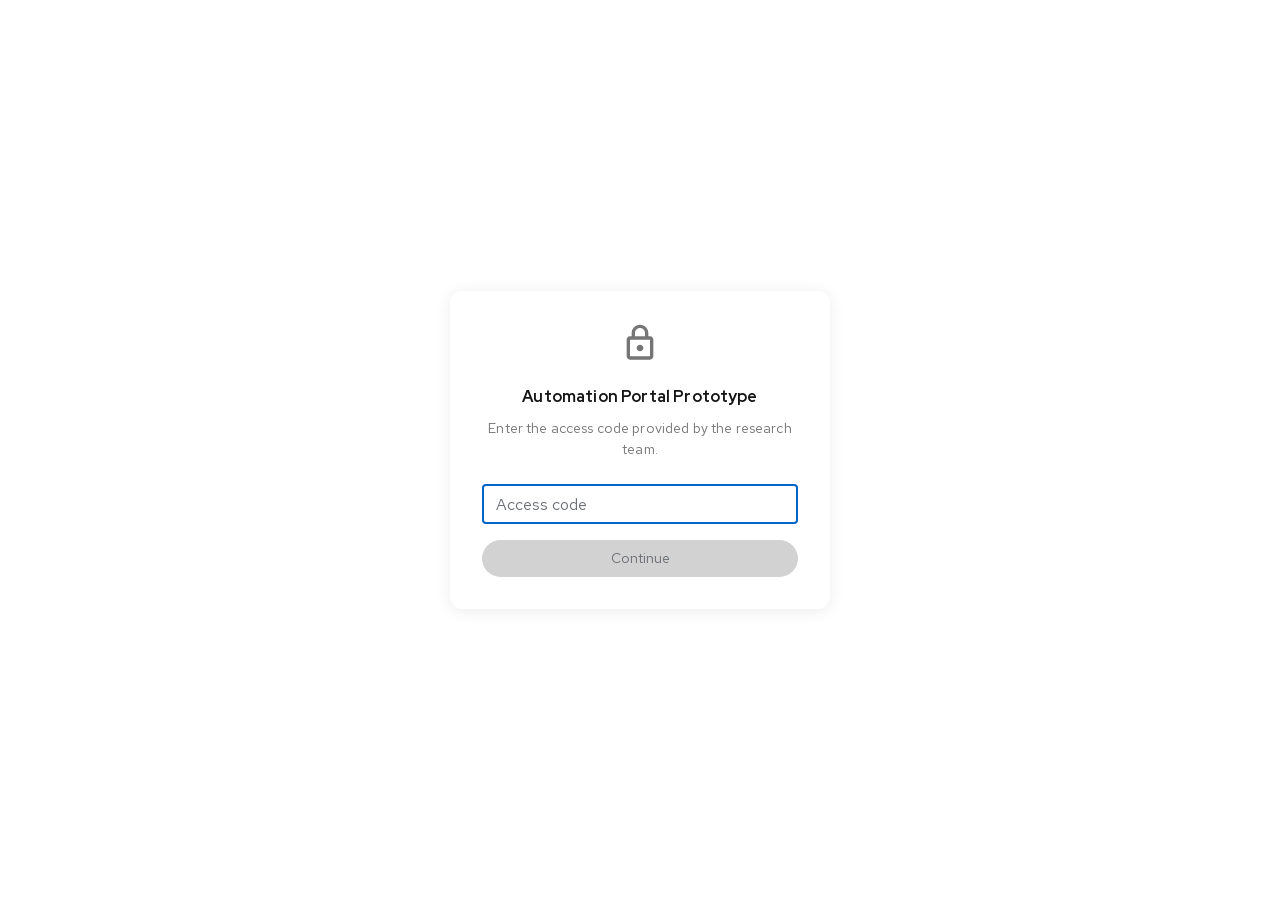
<file: index.html>
<!doctype html><html lang="en"><head><meta charset="utf-8"/><meta name="viewport" content="width=device-width,initial-scale=1"/><meta name="theme-color" content="#000000"/><meta name="description" content="Backstage is an open source framework for building developer self-services"/><link rel="manifest" href="/manifest.json" crossorigin="use-credentials"/><link rel="icon" href="/favicon.ico"/><link rel="shortcut icon" href="/favicon.ico"/><link rel="apple-touch-icon" sizes="180x180" href="/apple-touch-icon.png"/><link rel="icon" type="image/png" sizes="32x32" href="/favicon-32x32.png"/><link rel="icon" type="image/png" sizes="16x16" href="/favicon-16x16.png"/><link rel="mask-icon" href="/safari-pinned-tab.svg" color="#5bbad5"/><title>Ansible RHDH / Self-Service</title><meta name="backstage-app-mode" content="public"><script defer="defer" src="/static/runtime.e82fcefb.js"></script><script defer="defer" src="/static/module-backstage.762e6ade.js"></script><script defer="defer" src="/static/module-material-ui.39dd45e5.js"></script><script defer="defer" src="/static/module-lodash.691469b3.js"></script><script defer="defer" src="/static/module-mui.dfb2de87.js"></script><script defer="defer" src="/static/module-date-fns.e6ec5c7e.js"></script><script defer="defer" src="/static/module-react-aria.bf740d3f.js"></script><script defer="defer" src="/static/module-azure.65eabcc9.js"></script><script defer="defer" src="/static/module-yaml.7494303e.js"></script><script defer="defer" src="/static/module-typespec.63061b3f.js"></script><script defer="defer" src="/static/module-material-table.d9f94915.js"></script><script defer="defer" src="/static/module-dagrejs.bdccf6b3.js"></script><script defer="defer" src="/static/module-luxon.90181c1b.js"></script><script defer="defer" src="/static/module-hast-util-raw.2289ec1e.js"></script><script defer="defer" src="/static/module-micromark-core-commonmark.6d530f9d.js"></script><script defer="defer" src="/static/module-octokit.68d1e448.js"></script><script defer="defer" src="/static/module-xterm.79dff97e.js"></script><script defer="defer" src="/static/module-react-dom.e30dc02c.js"></script><script defer="defer" src="/static/module-photoswipe.07baf6d2.js"></script><script defer="defer" src="/static/module-js-yaml.c161f7ee.js"></script><script defer="defer" src="/static/module-i18next.02314eb3.js"></script><script defer="defer" src="/static/module-remixicon.b386bc84.js"></script><script defer="defer" src="/static/module-react-beautiful-dnd.7dc0495a.js"></script><script defer="defer" src="/static/module-remix-run.ce6e75d0.js"></script><script defer="defer" src="/static/vendor.ff6aa01f.js"></script><script defer="defer" src="/static/main.3d7715b2.js"></script><link href="/static/vendor.369a1e1c.css" rel="stylesheet"><script type="backstage.io/config">[
  {
    "context": "app-config.yaml",
    "data": {
      "app": {
        "title": "Ansible RHDH / Self-Service",
        "baseUrl": "http://localhost:3000"
      },
      "organization": {
        "name": "Ansible RHDH"
      },
      "backend": {
        "baseUrl": "http://localhost:7007"
      },
      "integrations": {
        "github": [
          {
            "host": "github.com"
          }
        ],
        "gitlab": [
          {
            "host": "gitlab.com"
          }
        ]
      },
      "techdocs": {
        "builder": "local"
      },
      "enableExperimentalRedirectFlow": true,
      "auth": {
        "environment": "development",
        "providers": {
          "github": {},
          "gitlab": {},
          "rhaap": {}
        }
      },
      "catalog": {
        "import": {
          "entityFilename": "catalog-info.yaml",
          "pullRequestBranchName": "backstage-integration"
        }
      },
      "ansible": {
        "devSpaces": {
          "baseUrl": "https://devspaces.apps.ansible-rhdh.testing.ansible.com/"
        },
        "automationHub": {
          "baseUrl": "https://example.com"
        },
        "rhaap": {
          "checkSSL": false
        },
        "feedback": {
          "enabled": false
        }
      },
      "permission": {
        "enabled": true
      }
    }
  },
  {
    "context": "app-config.local.yaml",
    "data": {
      "app": {
        "baseUrl": "https://ranelim.github.io"
      },
      "backend": {
        "baseUrl": "https://ranelim.github.io"
      },
      "permission": {
        "enabled": false
      }
    }
  }
]</script></head><body><noscript>You need to enable JavaScript to run this app.</noscript><div id="root"></div></body></html>
</file>
